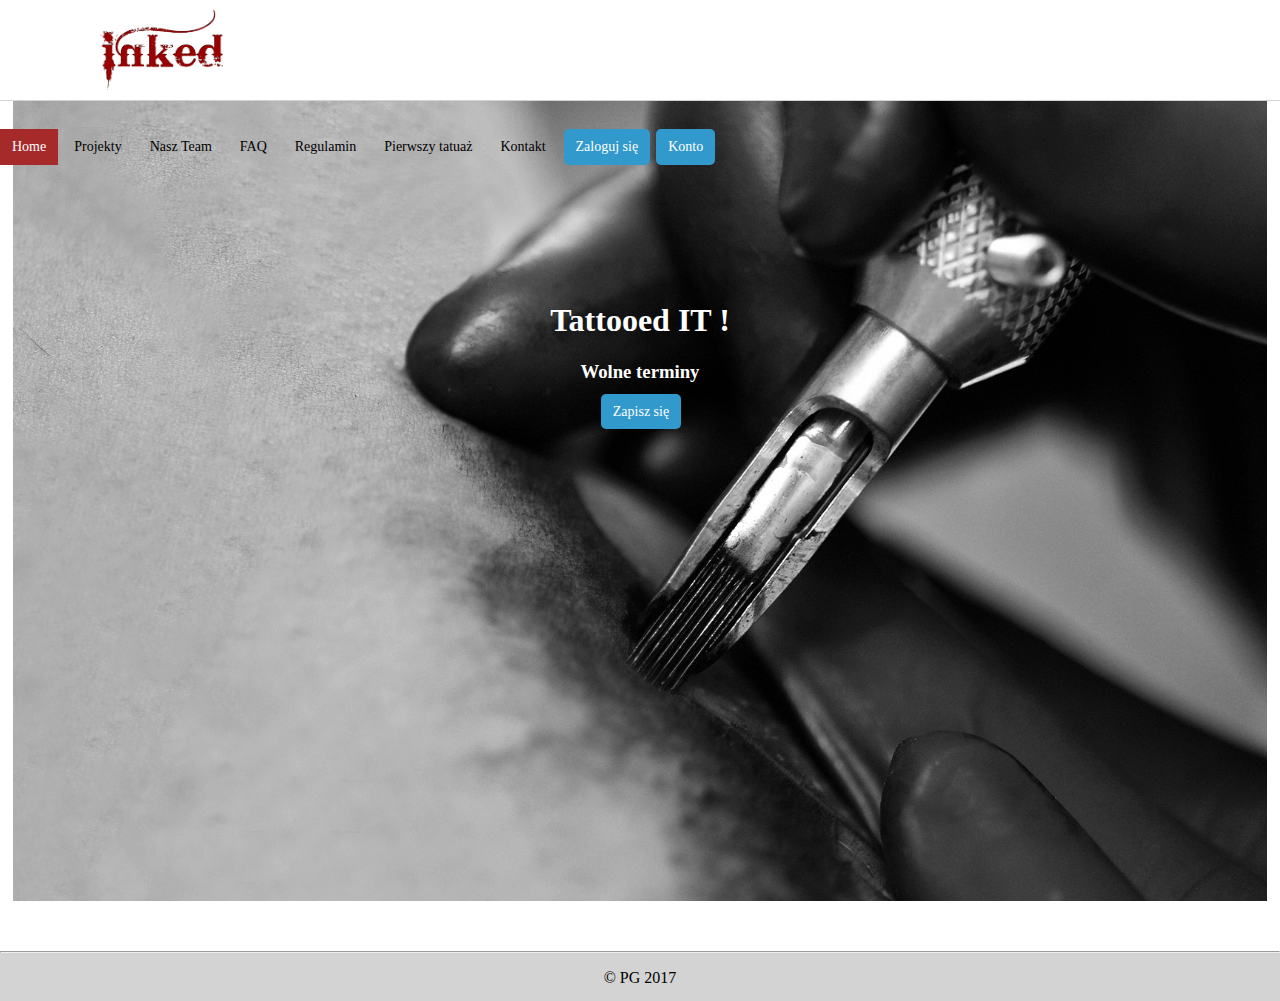
<file: index.html>
<!DOCTYPE html>
<html lang="pl">
<head>
	<title> FIRMA </title>
	<meta charset="utf-8" />
	<meta name="viewport" content="width=device-width, initial-scale=1.0" />
	<link rel="stylesheet" type="text/css" href="styl.css">
	<link rel="stylesheet" href="https://maxcdn.bootstrapcdn.com/bootstrap/3.3.6/css/bootstrap.min.css" integrity="sha384-1q8mTJOASx8j1Au+a5WDVnPi2lkFfwwEAa8hDDdjZlpLegxhjVME1fgjWPGmkzs7" crossorigin="anonymous">

	

</head>

<body>
	<div id="szerokosc"></div>
		<div class="container1">
		 	<header>
		 		<div class="logo">
		 			<div class="col-sm-4 logo">
		 				<img id="logo" src="logo2.jpg"/>
		 			</div>
		 		</div>

                                <div class="burger">
                                    <span></span>
                                    <span></span>
                                    <span></span>
                                </div>
		 		<div class="menu neddih">
					<nav class="col-sm-8">
						<ul>
			       			<li><a class="active" href="#"> Home </a></li>
			       			<li><a href="projects.html"> Projekty </a></li>
			       			<li><a href="team.html"> Nasz Team </a></li>
			       			<li><a href="faq.html"> FAQ </a></li>
			       			<li><a href="regulamin.html"> Regulamin </a></li>
			       			<li><a href="pierwszytatuaz.html"> Pierwszy tatuaż </a></li>
			       			<li><a href="kontakt.html"> Kontakt </a></li>
			       			<li><a class="przycisk" href="zalogujsie.php" role="button">Zaloguj się</a></li>
			       			<li><a class="przycisk" href="profil_usera.php" role="button">Konto</a></li>
		       			</ul>
		 			</nav>
		 		</div>

		 	</header>

		 	<main>
				<section id="motyw"> 
						<div class="motyw">
							<h1 style="color:white; font-style:calibri"> Tattooed IT ! </h1>
							<h3 style="color:white"> Wolne terminy </h3>
							<a class="przycisk" href="zapiszsie.php" role="button">Zapisz się</a>
							
						</div>
				</section>

			</main>
			
			<footer><hr id="linia"/>
				<p>&copy; PG 2017</p>
			</footer>

		</div>
    <script>
        var x = document.querySelector('.burger');
x.addEventListener('click', function() {
    document.querySelector('.menu').classList.toggle('neddih');
}, false);
    </script>
</body>
</html>
</file>
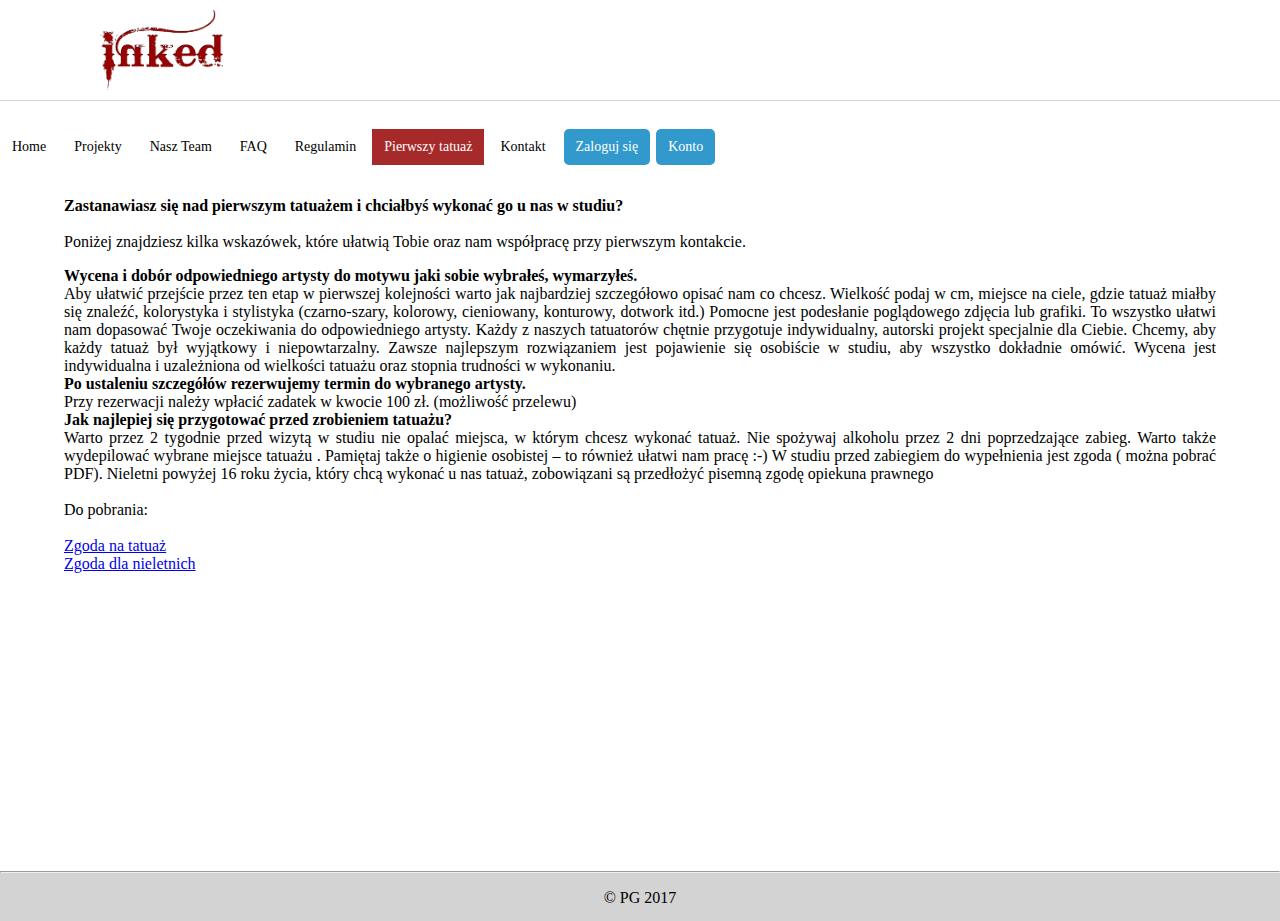
<file: pierwszytatuaz.html>
<!DOCTYPE html>
<html lang="pl">
<head>
	<title> FIRMA </title>
	<meta charset="utf-8" />
	<meta name="viewport" content="width=device-width, initial-scale=1.0" />
	<link rel="stylesheet" type="text/css" href="styl.css">
	<link rel="stylesheet" href="https://maxcdn.bootstrapcdn.com/bootstrap/3.3.6/css/bootstrap.min.css" integrity="sha384-1q8mTJOASx8j1Au+a5WDVnPi2lkFfwwEAa8hDDdjZlpLegxhjVME1fgjWPGmkzs7" crossorigin="anonymous">

	

</head>

<body>
	<div id="szerokosc"></div>
		<div class="container1">
		 	<header>
		 		<div class="logo">
		 			<div class="col-sm-4 logo">
		 				<img id="logo" src="logo2.jpg"/>
		 			</div>
		 		</div>

		 		<div class="menu">
					<nav class="col-sm-8">
						<ul>
			       			<li><a href="index.html"> Home </a></li>
			       			<li><a href="projects.html"> Projekty </a></li>
			       			<li><a href="team.html"> Nasz Team </a></li>
			       			<li><a href="faq.html"> FAQ </a></li>
			       			<li><a href="regulamin.html"> Regulamin </a></li>
			       			<li><a class="active" href="#"> Pierwszy tatuaż </a></li>
			       			<li><a href="kontakt.html"> Kontakt </a></li>
			       			<li><a class="przycisk" href="zalogujsie.php" role="button">Zaloguj się</a></li>
			       			<li><a class="przycisk" href="profil_usera.php" role="button">Konto</a></li>
		       			</ul>
		 			</nav>
		 		</div>

		 	</header>

		 	<main>
		 		<section>
			 		<div class="pierwszytatuaz">
			 			<p><b>Zastanawiasz się nad pierwszym tatuażem i chciałbyś wykonać go u nas w studiu?</b></br></br>

						Poniżej znajdziesz kilka wskazówek, które ułatwią Tobie oraz nam współpracę przy pierwszym kontakcie.
						</p>
						<b>Wycena i dobór odpowiedniego artysty do motywu jaki sobie wybrałeś, wymarzyłeś.</b></br>
						Aby ułatwić przejście przez ten etap w pierwszej kolejności warto jak najbardziej szczegółowo opisać nam co chcesz. Wielkość podaj w cm, miejsce na ciele, gdzie tatuaż miałby się znaleźć, kolorystyka i stylistyka (czarno-szary, kolorowy, cieniowany, konturowy, dotwork itd.) Pomocne jest podesłanie poglądowego zdjęcia lub grafiki. To wszystko ułatwi nam dopasować Twoje oczekiwania do odpowiedniego artysty. Każdy z naszych tatuatorów chętnie przygotuje indywidualny, autorski projekt specjalnie dla Ciebie. Chcemy, aby każdy tatuaż był wyjątkowy i niepowtarzalny. Zawsze najlepszym rozwiązaniem jest pojawienie się osobiście w studiu, aby wszystko dokładnie omówić. Wycena jest indywidualna i uzależniona od wielkości tatuażu oraz stopnia trudności w wykonaniu.</br>
						<b>Po ustaleniu szczegółów rezerwujemy termin do wybranego artysty.</b></br>
						Przy rezerwacji należy wpłacić zadatek w kwocie 100 zł. (możliwość przelewu)</br>
						<b>Jak najlepiej się przygotować przed zrobieniem tatuażu?</b></br>
						Warto przez 2 tygodnie przed wizytą w studiu nie opalać miejsca, w którym chcesz wykonać tatuaż. Nie spożywaj alkoholu przez 2 dni poprzedzające zabieg. Warto także wydepilować wybrane miejsce tatuażu . Pamiętaj także o higienie osobistej – to również ułatwi nam pracę :-) W studiu przed zabiegiem do wypełnienia jest zgoda ( można pobrać PDF). Nieletni powyżej 16 roku życia, który chcą wykonać u nas tatuaż, zobowiązani są przedłożyć pisemną zgodę opiekuna prawnego
						</br></br>
						Do pobrania:
						</br></br>
						<a href="zgody/zgoda.pdf">Zgoda na tatuaż</a></br>
						<a href="zgody/zgoda2.pdf">Zgoda dla nieletnich</a>
			 		</div>
		 		</section>
		 	</main>


		 	<footer><hr id="linia"/>
				<p>&copy; PG 2017</p>
			</footer>

		</div>
</body>
</html>
</file>
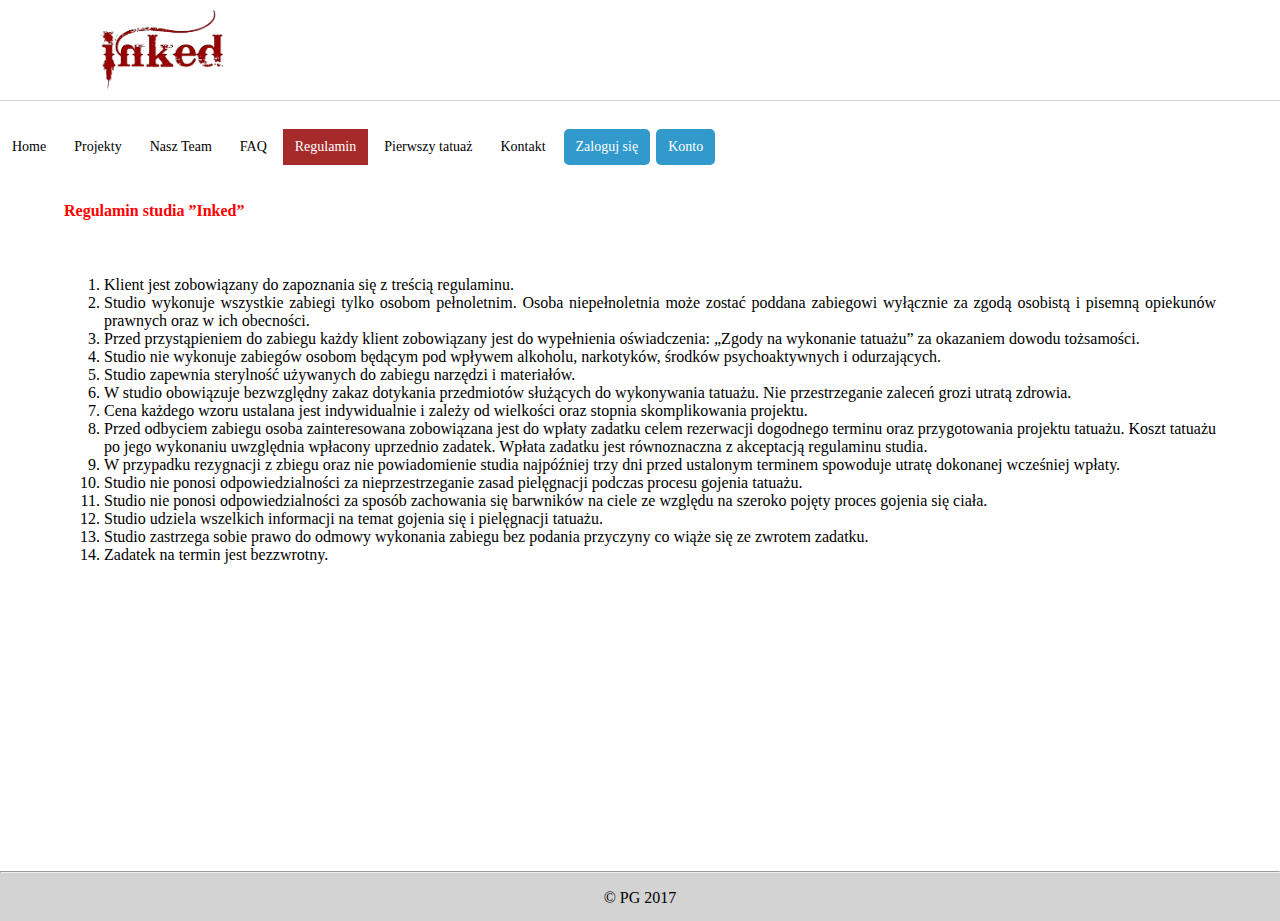
<file: regulamin.html>
<!DOCTYPE html>
<html lang="pl">
<head>
	<title> FIRMA </title>
	<meta charset="utf-8" />
	<meta name="viewport" content="width=device-width, initial-scale=1.0" />
	<link rel="stylesheet" type="text/css" href="styl.css">
	<link rel="stylesheet" href="https://maxcdn.bootstrapcdn.com/bootstrap/3.3.6/css/bootstrap.min.css" integrity="sha384-1q8mTJOASx8j1Au+a5WDVnPi2lkFfwwEAa8hDDdjZlpLegxhjVME1fgjWPGmkzs7" crossorigin="anonymous">

	

</head>

<body>
	<div id="szerokosc"></div>
		<div class="container1">
		 	<header>
		 		<div class="logo">
		 			<div class="col-sm-4 logo">
		 				<img id="logo" src="logo2.jpg"/>
		 			</div>
		 		</div>

		 		<div class="menu">
					<nav class="col-sm-8">
						<ul>
			       			<li><a href="index.html"> Home </a></li>
			       			<li><a href="projects.html"> Projekty </a></li>
			       			<li><a href="team.html"> Nasz Team </a></li>
			       			<li><a href="faq.html"> FAQ </a></li>
			       			<li><a class="active" href="#"> Regulamin </a></li>
			       			<li><a href="pierwszytatuaz.html"> Pierwszy tatuaż </a></li>
			       			<li><a href="kontakt.html"> Kontakt </a></li>
			       			<li><a class="przycisk" href="zalogujsie.php" role="button">Zaloguj się</a></li>
			       			<li><a class="przycisk" href="profil_usera.php" role="button">Konto</a></li>
		       			</ul>
		 			</nav>
		 		</div>

		 	</header>

		 	<main>
		 		<section>
			 		<div class="regulamin">
			 			<h4>Regulamin studia ”Inked”</h4></br>
			 			<ol>
						<li>Klient jest zobowiązany do zapoznania się z treścią regulaminu.</li>
						<li>Studio wykonuje wszystkie zabiegi tylko osobom pełnoletnim. Osoba niepełnoletnia może zostać poddana zabiegowi wyłącznie za zgodą osobistą i pisemną opiekunów prawnych oraz w ich obecności.</li>
						<li>Przed przystąpieniem do zabiegu każdy klient zobowiązany jest do wypełnienia oświadczenia: „Zgody na wykonanie tatuażu” za okazaniem dowodu tożsamości.</li>
						<li>Studio nie wykonuje zabiegów osobom będącym pod wpływem alkoholu, narkotyków, środków psychoaktywnych i odurzających.</li>
						<li>Studio zapewnia sterylność używanych do zabiegu narzędzi i materiałów.</li>
						<li>W studio obowiązuje bezwzględny zakaz dotykania przedmiotów służących do wykonywania tatuażu. Nie przestrzeganie zaleceń grozi utratą zdrowia.</li>
						<li>Cena każdego wzoru ustalana jest indywidualnie i zależy od wielkości oraz stopnia skomplikowania projektu.</li>
						<li>Przed odbyciem zabiegu osoba zainteresowana zobowiązana jest do wpłaty zadatku celem rezerwacji dogodnego terminu oraz przygotowania projektu tatuażu. Koszt tatuażu po jego wykonaniu uwzględnia wpłacony uprzednio zadatek. Wpłata zadatku jest równoznaczna z akceptacją regulaminu studia.</li>
						<li>W przypadku rezygnacji z zbiegu oraz nie powiadomienie studia najpóźniej trzy dni przed ustalonym terminem spowoduje utratę dokonanej wcześniej wpłaty.</li>
						<li>Studio nie ponosi odpowiedzialności za nieprzestrzeganie zasad pielęgnacji podczas procesu gojenia tatuażu.</li>
						<li>Studio nie ponosi odpowiedzialności za sposób zachowania się barwników na ciele ze względu na szeroko pojęty proces gojenia się ciała.</li>
						<li>Studio udziela wszelkich informacji na temat gojenia się i pielęgnacji tatuażu.</li>
						<li>Studio zastrzega sobie prawo do odmowy wykonania zabiegu bez podania przyczyny co wiąże się ze zwrotem zadatku.</li>
						<li>Zadatek na termin jest bezzwrotny.</li>
						<ol>
			 		</div>
		 		</section>
		 	</main>


		 	<footer><hr id="linia"/>
				<p>&copy; PG 2017</p>
			</footer>

		</div>
</body>
</html>
</file>
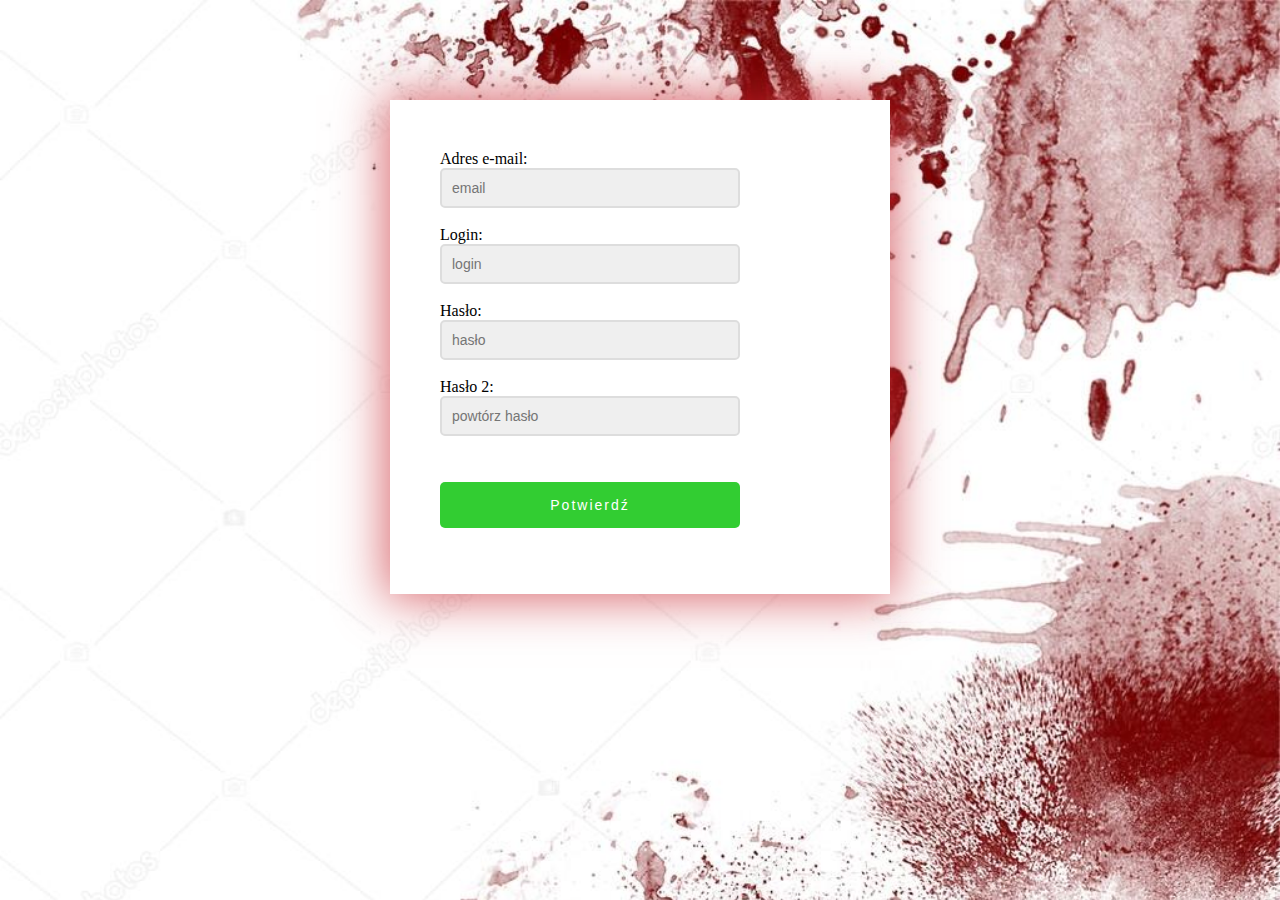
<file: rejestracja.html>
<DOCTYPE! html>

<html lang="pl">
<head>
<title> Logowanie </title>
	<script src='https://www.google.com/recaptcha/api.js'></script>
	<script type="text/javascript" src='walidacja.js'></script>
	<meta charset="utf-8" />
	<meta name="viewport" content="width=device-width, initial-scale=1.0" />
	<link rel="stylesheet" type="text/css" href="formularz.css">
	<link rel="stylesheet" href="https://maxcdn.bootstrapcdn.com/bootstrap/3.3.6/css/bootstrap.min.css" integrity="sha384-1q8mTJOASx8j1Au+a5WDVnPi2lkFfwwEAa8hDDdjZlpLegxhjVME1fgjWPGmkzs7" crossorigin="anonymous">

	

</head>

<body>
	<div class="container1">
			<div class="logowanie">
				<form action="zarejestruj.php" method="post" onsubmit="return validate(this);">   <!-- PLIK PHP DO LOGOWANIA-->
					Adres e-mail: <br/> <input type="email" name="email" placeholder="email" required/> <br/> <br/>
					Login: <br/> <input type="text" name="login" placeholder="login" required /> <br/> <br/>
					Hasło: <br/> <input type="password" name="haslo" placeholder="hasło" required/> <br/> <br/>
					Hasło 2: <br/> <input type="password" name="haslo2" placeholder="powtórz hasło" required /> <br/> <br/>
					<div id="kap" class="g-recaptcha" name="captcha" data-sitekey="6LeEHyMUAAAAAI-ctxq53o7HIDleP6lAqXKrPWTj" required></div></br>
					<input type="submit" value="Potwierdź" onClick="return validate(document.forms[0])" />					
				</form>
			</div>	
	</div>
	

</body>

</html>
</file>
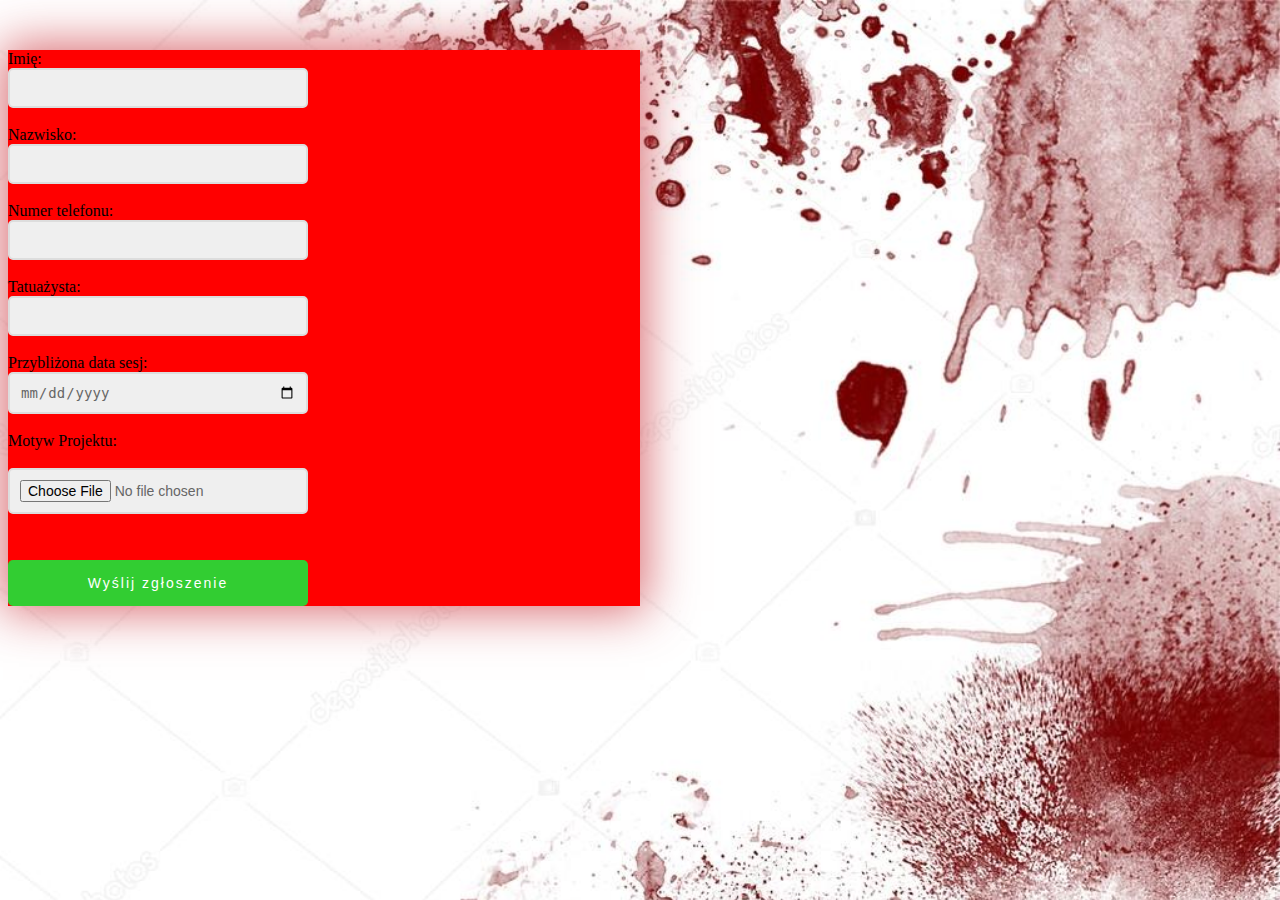
<file: zapiszsie.html>
<?php
 
    session_start();
     
    if (!isset($_SESSION['zalogowany']))
    {
        header('Location: zalogujsie.html');
        exit();
    }

?>


<!DOCTYPE html>
<html lang="pl">
<head>

	<title> FIRMA </title>
	<meta charset="utf-8" />
	<meta name="viewport" content="width=device-width, initial-scale=1.0" />
	<link rel="stylesheet" type="text/css" href="formularz1.css">
	<link rel="stylesheet" href="https://maxcdn.bootstrapcdn.com/bootstrap/3.3.6/css/bootstrap.min.css" integrity="sha384-1q8mTJOASx8j1Au+a5WDVnPi2lkFfwwEAa8hDDdjZlpLegxhjVME1fgjWPGmkzs7" crossorigin="anonymous">

	

</head>

<body>
	<div class="zgloszenie">
		<form action="zapisz.php" method="post">	<!-- PLIK PHP DO SPISANIA ZGLOSZENIA-->
			Imię: <br/> <input type="text" name="imie" required/> <br/> <br/>
			Nazwisko: <br/> <input type="text" name="nazwisko" required/> <br/> <br/>
			Numer telefonu: <br/> <input type="tel" name="telefon" required/> <br/> <br/>
			Tatuażysta: <br/> <input type="text" name="tatuazysta" required/> <br/> <br/>
			Przybliżona data sesj: <br/> <input type="date" name="data" required/> <br/> <br/>
			Motyw Projektu: <br/> <br/><input type="file" name="projekt" /> <br/> <br/><br/>

			<input type="submit" value="Wyślij zgłoszenie"/>
		</form>
	</div>
	


</body>

</html>
</file>
<file: styl.css>
body{ 
	margin: 0 auto;
	background-color:;
}
#szerokosc{
	width:100%;
}
.container1{
	width: 100%;
    margin-left: auto;
    margin-right: auto;
}
header{
	width:auto;
	//position: absolute;
        position: relative;
	//background-color://lightgrey;
	height:100px;
	margin: 0 auto;
	border-bottom: groove 1px lightgrey;
	
}
.przycisk{
	text-decoration: none;
	padding:10px 12px;
	font-size: 14px;
	background-color: #3299CC;
	color:white;
	border-radius: 5px;
	margin-left: 2px;
}
.przycisk:hover{
	text-decoration: none;
	color:white;

}
.logo{
	display: inline;
	
}
#logo{
	height: 80px;
	width: auto;
	margin-top: 10px;
	margin-left: 100px;
}

.menu{
	padding-top: 15px;
	text-align: center;

}
nav ul{
	list-style-type:none;
	margin:0;
	padding: 0;
	margin-top: 20px;
	position: absolute;
}
nav li{
	//float: left;
	list-style-type: none;
	display: inline-block;
}
nav li a{
	display: inline-block;
	color: black;
	text-align: center;
	padding: 10px 12px;
	text-decoration: none;
	font-size: 14px;
}
nav a:hover {
	background-color: #CC3333;
	color: white; 
	text-decoration: none;
	cursor: pointer;
}
nav a.active {
	background-color: #A62A2A;
	color: white;
	text-decoration: none;
}

#motyw{
	width:100%;
	margin-left: 0;
	min-height: 640px;
}
.motyw{
	padding-top:180px;
	background-image: url("banner.jpg");
	-webkit-background-size: cover;
  	-moz-background-size: cover;
  	-o-background-size: cover;
  	background-size: cover;
	min-height: 450px;
	height:620px;
	width: 98%;
	margin: auto;
	text-align: center;	
}
footer{
	position:bottom;
	text-align: center;
	background-color: lightgrey;
	height:50px;
	margin-top: 50px;
}
#slajd{
	background-color: ;
	margin: 0 auto;
	margin-top: 50px;				
	height:540px;
	width: 100%;	
}
.slajdy{
	height: 540px;
	width: 80%;
	background-color: grey;
	padding-top:30px;
	padding-bottom: 30px;
    margin-left: auto;
	margin-right: auto;	
}
.mySlides{
	height: 480px;
	width: auto;
	margin:0 auto;
	margin-bottom: 10px;
}
#team{
	width:100%;
	padding-top:80px;
	margin:0 auto;
	margin-left: auto;
}
.team{
	width: 94%;
	height:240px;
	margin: 0 auto;
	margin-bottom: 10px;
	background-color://lightgrey;
}
.zdjecie_team{
	float: left;
	width: 15%;
	margin-top: 45px;
	margin-left:25px;
}
.info_team{
	width: 75%;
	float: left;
	text-align: justify;
	margin-top: 25px;
}
.info_team h4{
	color: red;
	font-family: Comic Sans MS;
}
.info_team p{
	font-weight:12;
}
.faq{
	padding-top:80px;
	width:90%;
	min-height: 640px;
	margin: 0 auto;
	text-align: justify;
}
.faq h4{
	color: red;
	font-family: Comic Sans MS;
}
.regulamin{
	padding-top:80px;
	min-height:640px;
	width:90%;
	margin: 0 auto;
	text-align:justify;
}
.regulamin h4{
	color: red;
	font-family: Comic Sans MS;
}
.pierwszytatuaz{
	min-height:640px;
	padding-top: 80px;
	width:90%;
	margin: 0 auto;
	text-align: justify;
}
#kontakt{
	min-height:640px;
	width: 90%;
	margin: 0 auto;
	//background-color: red;
}
.kontakt-all{
	width: 100%;
	padding-top: 80px;
}
.kontakt-left{
	width:565px;
	float:left;
	text-align: center;
	background-color: #F3F3F3;
	display: inline-block;
	padding:5px;
	margin:5px;
	height: 300px;
	padding-top: 75px;
}
.kontakt-right{
	float:right;
	width:565px;
	background-color: //yellow;
	display: inline-block;
	padding:5px;
	margin:5px;
	height: 400px;
}
.kontakt-left2{
	width:565px;
	float:left;
	text-align: center;
	background-color: ;
	display: inline-block;
	padding:5px;
	margin:5px;
	height:235px;
	
}
.ikona-fb{
	width: 182px;
	height:232px;
	margin: 0 auto;
	font-size: 130px;
	display:inline-block;
	background-color:#006699; 
	text-align: center;
	color:white;

}
.ikona-instagram{
	width: 182px;
	height:232px;
	margin:0 auto;
	font-size: 130px;
	display:inline-block;
	background-color: #DB70DB;
	text-align: center;
	color:white;

}
.ikona-yt{
	width: 182px;
	height:232px;
	margin:0 auto;
	font-size: 130px;
	display:inline-block;
	background-color:#CC0000;
	text-align: center; 
	color:white;

}
.ikona-fb:hover{
	background-color: #0099CC;
}
.ikona-instagram:hover{
	background-color: #EAADEA;
}
.ikona-yt:hover{
	background-color: #CC3333;
}

.burger {
    display: none;
}
@media screen and (max-width: 1116px) {

.burger {
    right: 0;
    top: 40px;
    width: 25px;
    height: 20px;
    margin: 0 10px;
    display: block;
    position: absolute;
}

.burger span {
    background-color: #000;
    position: absolute;
    top: 50%;
    left: 0;
    height: 2px;
    width: 100%;
    display: block;
    content: " ";
    margin: -1px 0 0 0;

}
.burger span:last-child {
    top: 100%;
    margin: -2px 0 0 0;
}
.burger span:first-child {
    top: 0;
    margin: 0;
}
    #logo {
        margin-left: 0;
    }
    .menu{
        top: 0;
        left: 0;
        width: 100%;
        height: 100vh;
        margin-top: 100px;
        position: absolute;
        background-color: #deface;
    }
    .menu.neddih{
        display: none;
    }
    .menu nav ul{
        width: 100%;
    }
    .menu nav ul li{
        width: 100%;
        margin: 1px;
    }
    .menu nav ul li:hover{
        background-color: #CC3333;
		color: white; 
		text-decoration: none;
		cursor: pointer;
		text-align: center;
		width: 25%;

    }
    .menu nav a.active {
	background-color: #A62A2A;
	color: white;
	text-decoration: none;
	width:;
}
    .motyw{
  	background-position: center;
    }
    #slajd{
    	top: 0;
    	left: 0;
    	width:100%;	

    }
    .slajdy{
    	top: 0;
    	left: 0;
    	position: abolute;
    	width: 100%;
    	

    }
    
}
@media screen and (max-width: 600px) {
	.mySlides{
    	width:90%;
    }
}
</file>
<file: formularz.css>
body{
	background-image: url("blood1.jpg");
	-webkit-background-size: cover;
  	-moz-background-size: cover;
  	-o-background-size: cover;
  	background-size: cover;
	
}
.logowanie{
	width:400px;
	margin-left: auto;
	margin-right: auto;
	margin-top:100px;
	margin-bottom: 100px;
	padding: 50px;
	background-color: white;
	-webkit-box-shadow: 0px 0px 46px 5px rgba(201,44,52,0.71);
	-moz-box-shadow: 0px 0px 46px 5px rgba(201,44,52,0.71);
	box-shadow: 0px 0px 46px 5px rgba(201,44,52,0.71);
	
}
input[type=text],
input[type=password],
input[type=email]{
	width:300px;
	//width: 40%;
	background-color: #efefef;
	color: #666;
	border: 2px solid #ddd;
	border-radius: 5px;
	font-size: 14px;
	padding: 10px;
	box-sizing: border-box;
	outline:none;
}
input[type=text]:focus,
input[type=password]:focus,
input[type=email]:focus{
	-webkit-box-shadow: 0px 0px 14px 0px rgba(158,144,145,1);
	-moz-box-shadow: 0px 0px 14px 0px rgba(158,144,145,1);
	box-shadow: 0px 0px 14px 0px rgba(158,144,145,1);
}
input[type=submit],
input[type=button]{
	background-color: #32CD32;
	width:300px;
	color: white;
	font-size: 14px;
	border:none;
	border-radius: 5px;
	padding: 15px 10px;
	margin-top:10px;
	cursor: pointer;
	letter-spacing: 2px;
	outline: none;
}
input[type=submit]:hover,
input[type=button]:hover{
	background-color: #37b93d;
}
@media screen and (max-width: 450px) {

	.logowanie{
		top:0;
		left:0;
		position: absolute;		
		width:100%;
		//margin-right: 15px;
		//margin-left: 15px;
		
	}
	body{
		background-position: center;
	}
	input[type=text],
	input[type=password],
	input[type=email]{
	width:94%;

	}
	input[type=submit],
	input[type=button]{
		width:94%;
	}
	#kap{
		width: auto;
	}
	@media screen and (max-width: 353px) {
		#kap{
			display: none;
		}

	}
}
</file>
<file: formularz1.css>
body{
	background-image: url("blood1.jpg");
	-webkit-background-size: cover;
  	-moz-background-size: cover;
  	-o-background-size: cover;
  	background-size: cover;
	
}
.zgloszenie{
	width:50%;
	//-left: auto;
	//margin-right: auto;
	margin-top:50px;
	margin-bottom: 50px;
	//padding: 50px;
	background-color: red;
	-webkit-box-shadow: 0px 0px 46px 5px rgba(201,44,52,0.71);
	-moz-box-shadow: 0px 0px 46px 5px rgba(201,44,52,0.71);
	box-shadow: 0px 0px 46px 5px rgba(201,44,52,0.71);
}
input[type=text],
input[type=password],
input[type=tel],
input[type=email],
input[type=date],
input[type=file]
{
	width:300px;
	background-color: #efefef;
	color: #666;
	border: 2px solid #ddd;
	border-radius: 5px;
	font-size: 14px;
	padding: 10px;
	box-sizing: border-box;
	outline:none;
}
input[type=text]:focus,
input[type=password]:focus,
input[type=tel]:focus,
input[type=email]:focus,
input[type=date]:focus,
input[type=file]:focus
{
	-webkit-box-shadow: 0px 0px 14px 0px rgba(158,144,145,1);
	-moz-box-shadow: 0px 0px 14px 0px rgba(158,144,145,1);
	box-shadow: 0px 0px 14px 0px rgba(158,144,145,1);
}
input[type=submit]{
	background-color: #32CD32;
	width:300px;
	color: white;
	font-size: 14px;
	border:none;
	border-radius: 5px;
	padding: 15px 10px;
	margin-top:10px;
	cursor: pointer;
	letter-spacing: 2px;
	outline: none;
}
input[type=submit]:hover{
	background-color: #37b93d;
}

@media screen and (max-width: 500px) {

	.zgloszenie{
		width: 90%;
		background-position: center;
	}
	body{
		background-position: center;
	}
}
</file>
